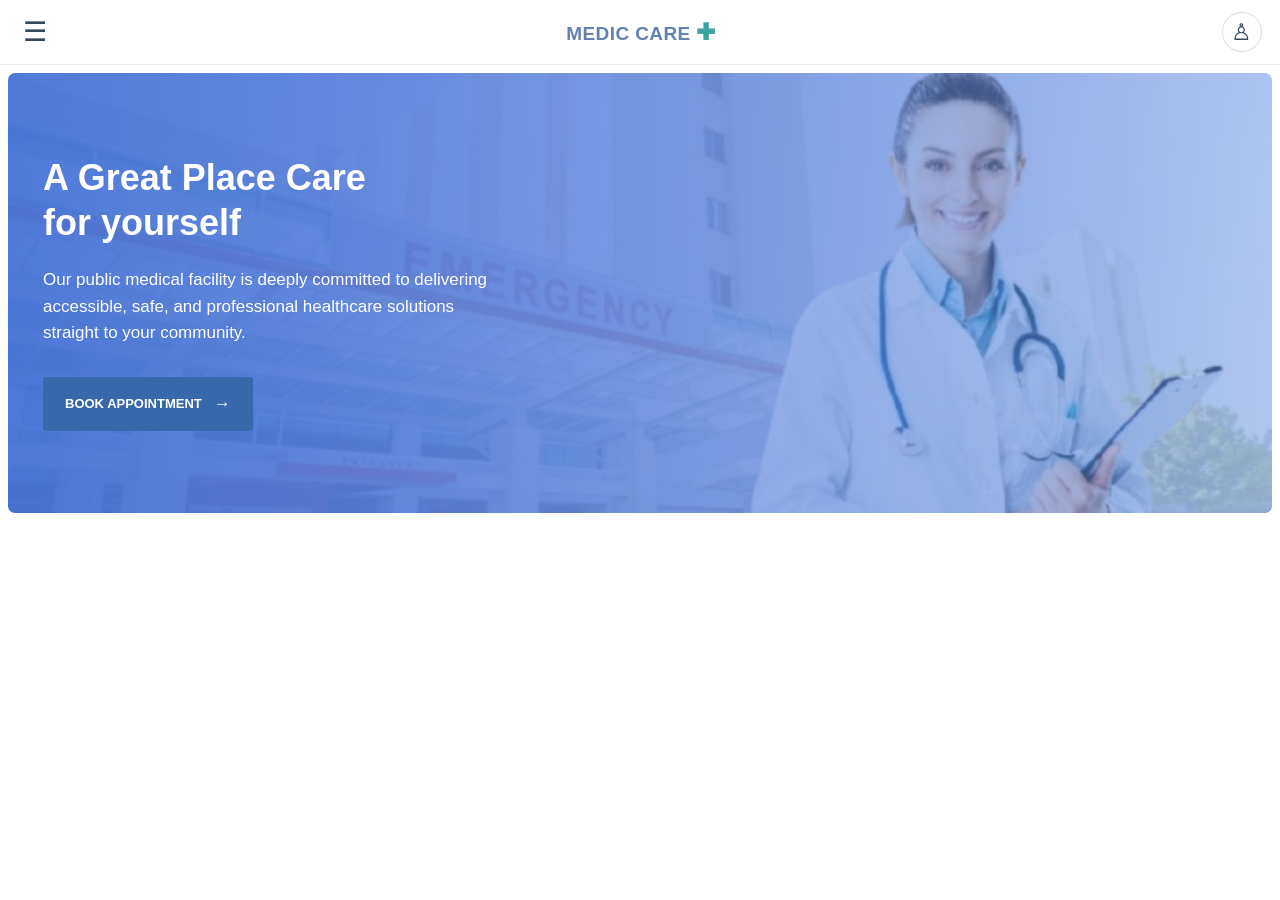
<file: index.html>
<!DOCTYPE html>
<html lang="en">
<head>
    <meta charset="UTF-8">
    <meta name="viewport" content="width=device-width, initial-scale=1.0">
    <title>Medic Care | Home</title>
    <link rel="stylesheet" href="style.css">
</head>
<body>

    <!-- Navigation Bar -->
    <header class="navbar">

        <button
            class="menu-button"
            id="menuButton"
            type="button"
            aria-label="Open menu"
            aria-expanded="false"
        >
            ☰
        </button>

        <a href="index.html" class="logo">
            MEDIC CARE <span>✚</span>
        </a>

        <a href="login.html" class="profile-button" aria-label="Login">
            ♙
        </a>

    </header>

    <!-- Main Layout -->
    <div class="page-layout" id="pageLayout">

        <!-- Side Menu -->
        <aside class="sidebar" id="sidebar" aria-hidden="true">

            <h3>MENU</h3>

            <a href="index.html" class="menu-link">
                <span>⌂</span> Home
            </a>

            <a href="login.html" class="menu-link">
    <span>▣</span> Book Appointment
            </a>

            <a href="login.html" class="menu-link">
                <span>♙</span> Login
            </a>

        </aside>

        <!-- Homepage Content -->
        <main class="main-content" id="mainContent">

            <!-- Hero Section -->
            <section class="hero">

                <div class="hero-content">

                    <h1>
                        A Great Place Care<br>
                        for yourself
                    </h1>

                    <p>
                        Our public medical facility is deeply
                        committed to delivering accessible,
                        safe, and professional healthcare
                        solutions straight to your community.
                    </p>

                    <a href="login.html" class="booking-button">
                        BOOK APPOINTMENT <span>→</span>
                    </a>

                </div>

            </section>

        </main>

    </div>

    <!-- Side Menu Function -->
    <script>
        const menuButton = document.getElementById("menuButton");
        const pageLayout = document.getElementById("pageLayout");
        const sidebar = document.getElementById("sidebar");

        menuButton.addEventListener("click", function () {

            const isOpen = pageLayout.classList.toggle("menu-open");

            menuButton.textContent = isOpen ? "✕" : "☰";
            menuButton.setAttribute(
                "aria-expanded",
                String(isOpen)
            );
            menuButton.setAttribute(
                "aria-label",
                isOpen ? "Close menu" : "Open menu"
            );

            sidebar.setAttribute("aria-hidden", String(!isOpen));

        });
    </script>

</body>
</html>
</file>
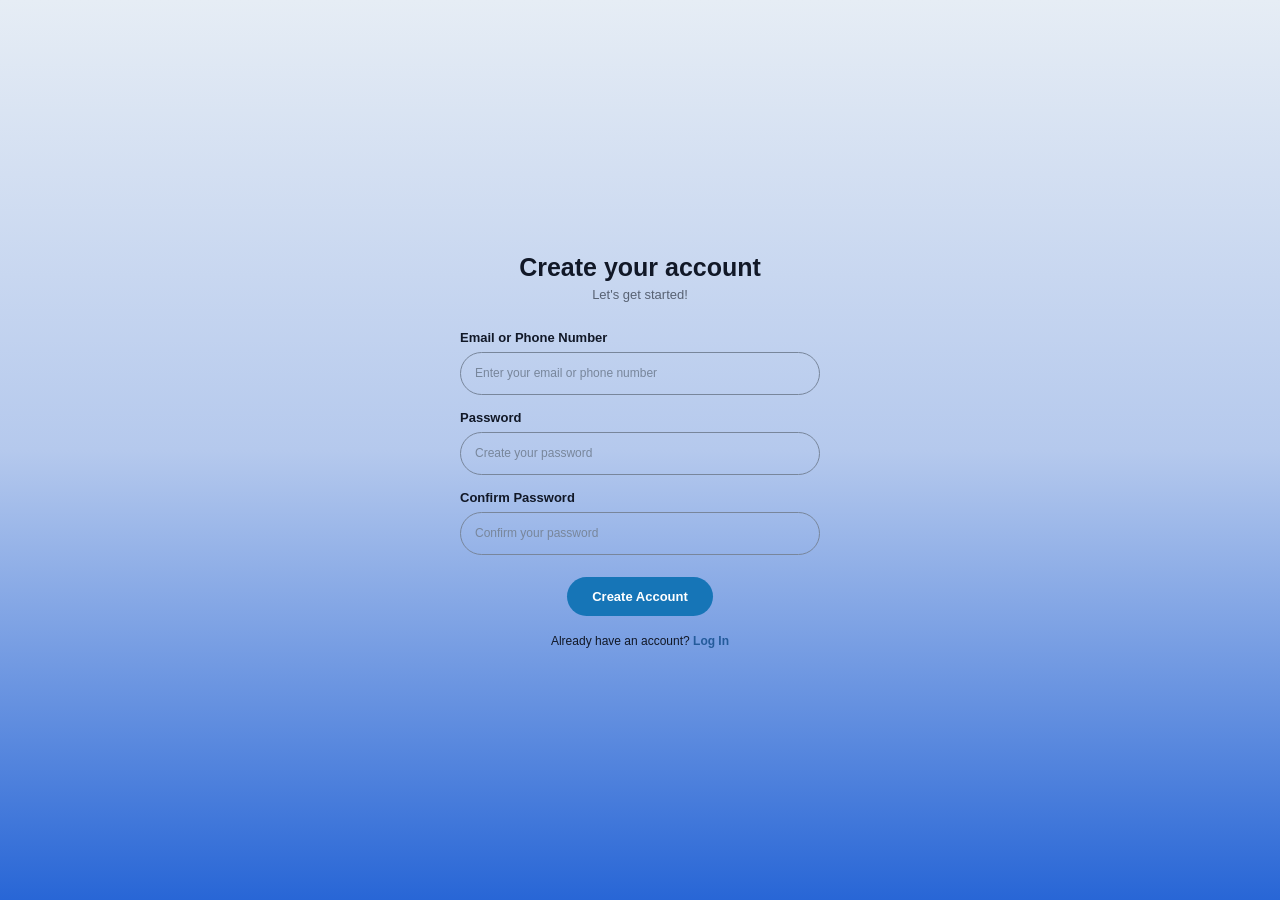
<file: signup.html>
<!DOCTYPE html>
<html lang="en">
<head>
    <meta charset="UTF-8">
    <meta name="viewport" content="width=device-width, initial-scale=1.0">
    <title>Medic Care | Sign Up</title>
    <link rel="stylesheet" href="signup.css">
</head>
<body>

    <main class="signup-container">

        <form class="signup-form" action="#" method="post">

            <h1>Create your account</h1>
            <p class="subtitle">Let's get started!</p>

            <div class="form-group">
                <label for="emailOrPhone">Email or Phone Number</label>
                <input
                    type="text"
                    id="emailOrPhone"
                    name="emailOrPhone"
                    placeholder="Enter your email or phone number"
                    autocomplete="username"
                    required
                >
            </div>

            <div class="form-group">
                <label for="password">Password</label>
                <input
                    type="password"
                    id="password"
                    name="password"
                    placeholder="Create your password"
                    autocomplete="new-password"
                    required
                >
            </div>

            <div class="form-group">
                <label for="confirmPassword">Confirm Password</label>
                <input
                    type="password"
                    id="confirmPassword"
                    name="confirmPassword"
                    placeholder="Confirm your password"
                    autocomplete="new-password"
                    required
                >
            </div>

            <button type="submit" class="create-button">
                Create Account
            </button>

            <p class="login-link">
                Already have an account?
                <a href="login.html">Log In</a>
            </p>

        </form>

    </main>

</body>
</html>
</file>
<file: style.css>
* {
    margin: 0;
    padding: 0;
    box-sizing: border-box;
}

html {
    min-height: 100%;
}

body {
    font-family: Arial, Helvetica, sans-serif;
    background: #ffffff;
    color: #263445;
    min-height: 100vh;
}



.navbar {
    height: 65px;
    width: 100%;
    padding: 0 18px;

    display: flex;
    align-items: center;
    justify-content: space-between;

    background: #ffffff;
    border-bottom: 1px solid #eeeeee;
    position: relative;
    z-index: 2;
}

.menu-button {
    border: none;
    background: transparent;
    color: #34465a;

    font-size: 27px;
    cursor: pointer;
    padding: 5px;
    width: 42px;
    text-align: left;
}

.logo {
    text-decoration: none;
    color: #6481b0;
    font-size: 19px;
    font-weight: bold;
    letter-spacing: 0.4px;
}

.logo span {
    color: #39a6a0;
    font-size: 23px;
}

.profile-button {
    width: 40px;
    height: 40px;

    border: 1px solid #d6dce5;
    border-radius: 50%;

    display: flex;
    align-items: center;
    justify-content: center;

    text-decoration: none;
    color: #34465a;
    font-size: 23px;
}


.page-layout {
    display: flex;
    align-items: stretch;

    width: 100%;
    min-height: calc(100vh - 65px);
}


.sidebar {
    flex: 0 0 0;
    width: 0;
    min-width: 0;

    overflow: hidden;
    visibility: hidden;

    background: #f3f6fc;
    border-right: 0 solid #dce4f0;

    transition:
        width 0.25s ease,
        flex-basis 0.25s ease,
        min-width 0.25s ease,
        padding 0.25s ease,
        border-width 0.25s ease,
        visibility 0.25s;
}

.sidebar h3 {
    color: #6481b0;
    font-size: 13px;
    margin: 0 8px 20px;
    white-space: nowrap;
}

.menu-link {
    display: block;
    width: 100%;

    padding: 13px 10px;
    margin-bottom: 7px;

    border-radius: 7px;

    color: #34465a;
    text-decoration: none;
    font-size: 14px;

    white-space: nowrap;
}

.menu-link span {
    display: inline-block;
    width: 22px;
}

.menu-link:hover {
    background: #dce8fa;
    color: #245b9b;
}



.page-layout.menu-open .sidebar {
    flex: 0 0 220px;
    width: 220px;
    min-width: 220px;

    padding: 24px 12px;

    visibility: visible;
    border-right-width: 1px;
}



.main-content {
    flex: 1 1 0;
    min-width: 0;

    padding: 8px;
    transition: none;
}



.hero {
    position: relative;

    width: 100%;
    min-height: 440px;

    display: flex;
    align-items: center;

    overflow: hidden;
    border-radius: 7px;

    background-color: #87a7e6;

    /* Hospital image with blue overlay */
    background-image:
        linear-gradient(
            90deg,
            rgba(73, 117, 218, 0.86),
            rgba(103, 145, 229, 0.48)
        ),
        url("hospital.jpg");

    background-size: cover;
    background-position: center;
    background-repeat: no-repeat;
}


.hero-content {
    position: relative;
    z-index: 1;

    width: 100%;
    max-width: 540px;

    padding: 35px;
    color: #ffffff;
}

.hero-content h1 {
    font-size: 36px;
    line-height: 1.25;
    font-weight: bold;

    margin-bottom: 22px;
}

.hero-content p {
    font-size: 17px;
    line-height: 1.55;

    margin-bottom: 30px;
}

.booking-button {
    display: inline-flex;
    align-items: center;
    gap: 12px;

    padding: 17px 22px;

    background: #3769aa;
    color: #ffffff;

    text-decoration: none;
    font-size: 13px;
    font-weight: bold;

    border-radius: 3px;

    transition: background 0.2s ease;
}

.booking-button:hover {
    background: #24528f;
}

.booking-button span {
    font-size: 17px;
}


@media (max-width: 600px) {

    .navbar {
        height: 55px;
        padding: 0 10px;
    }

    .menu-button {
        width: 35px;
        font-size: 25px;
    }

    .logo {
        font-size: 14px;
    }

    .logo span {
        font-size: 19px;
    }

    .profile-button {
        width: 34px;
        height: 34px;
        font-size: 20px;
    }

    .page-layout {
        min-height: calc(100vh - 55px);
    }

    /* Smaller sidebar on mobile */

    .page-layout.menu-open .sidebar {
        flex: 0 0 145px;
        width: 145px;
        min-width: 145px;

        padding: 18px 7px;
    }

    .sidebar h3 {
        font-size: 11px;
        margin-left: 7px;
    }

    .menu-link {
        padding: 12px 6px;
        font-size: 11px;

        white-space: normal;
        overflow-wrap: anywhere;
    }

    .menu-link span {
        width: 18px;
    }

    .main-content {
        padding: 6px;
    }

    .hero {
        min-height: 440px;

        background-position: center;
        background-size: cover;
    }

    .hero-content {
        padding: 22px;
    }

    .hero-content h1 {
        font-size: 27px;
        margin-bottom: 20px;
    }

    .hero-content p {
        font-size: 14px;
        line-height: 1.5;
        margin-bottom: 25px;
    }

    .booking-button {
        padding: 13px 14px;
        gap: 7px;
        font-size: 10px;
    }
}


@media (max-width: 360px) {

    .logo {
        font-size: 12px;
    }

    .page-layout.menu-open .sidebar {
        flex-basis: 125px;
        width: 125px;
        min-width: 125px;
    }

    .hero-content {
        padding: 15px;
    }

    .hero-content h1 {
        font-size: 23px;
    }

    .hero-content p {
        font-size: 12px;
    }

    .booking-button {
        padding: 11px 9px;
        font-size: 9px;
    }
}
</file>
<file: signup.css>
* {
    margin: 0;
    padding: 0;
    box-sizing: border-box;
}

body {
    font-family: Arial, Helvetica, sans-serif;
    min-height: 100vh;
    background: linear-gradient(
        to bottom,
        #e6edf5,
        #b5c9ed,
        #2866d6
    );
    color: #111827;
}

.signup-container {
    min-height: 100vh;
    display: flex;
    justify-content: center;
    align-items: center;
    padding: 25px 18px;
}

.signup-form {
    width: 100%;
    max-width: 360px;
}

.signup-form h1 {
    font-size: 25px;
    text-align: center;
    margin-bottom: 5px;
}

.subtitle {
    text-align: center;
    font-size: 13px;
    color: #586273;
    margin-bottom: 28px;
}

.form-group {
    margin-bottom: 15px;
}

.form-group label {
    display: block;
    font-size: 13px;
    font-weight: bold;
    margin-bottom: 7px;
}

.form-group input {
    width: 100%;
    height: 43px;
    padding: 0 14px;
    border: 1px solid #78869b;
    border-radius: 25px;
    background: transparent;
    font-size: 12px;
    color: #111827;
    outline: none;
}

.form-group input::placeholder {
    color: #78869b;
}

.form-group input:focus {
    border-color: #1675b7;
    box-shadow: 0 0 0 2px #1675b726;
}

.create-button {
    display: block;
    margin: 22px auto 0;
    padding: 12px 25px;
    border: none;
    border-radius: 25px;
    background: #1675b7;
    color: white;
    font-size: 13px;
    font-weight: bold;
    cursor: pointer;
}

.create-button:hover {
    background: #105d96;
}

.login-link {
    text-align: center;
    font-size: 12px;
    margin-top: 18px;
}

.login-link a {
    color: #245b9b;
    text-decoration: none;
    font-weight: bold;
}

.login-link a:hover {
    text-decoration: underline;
}
</file>
